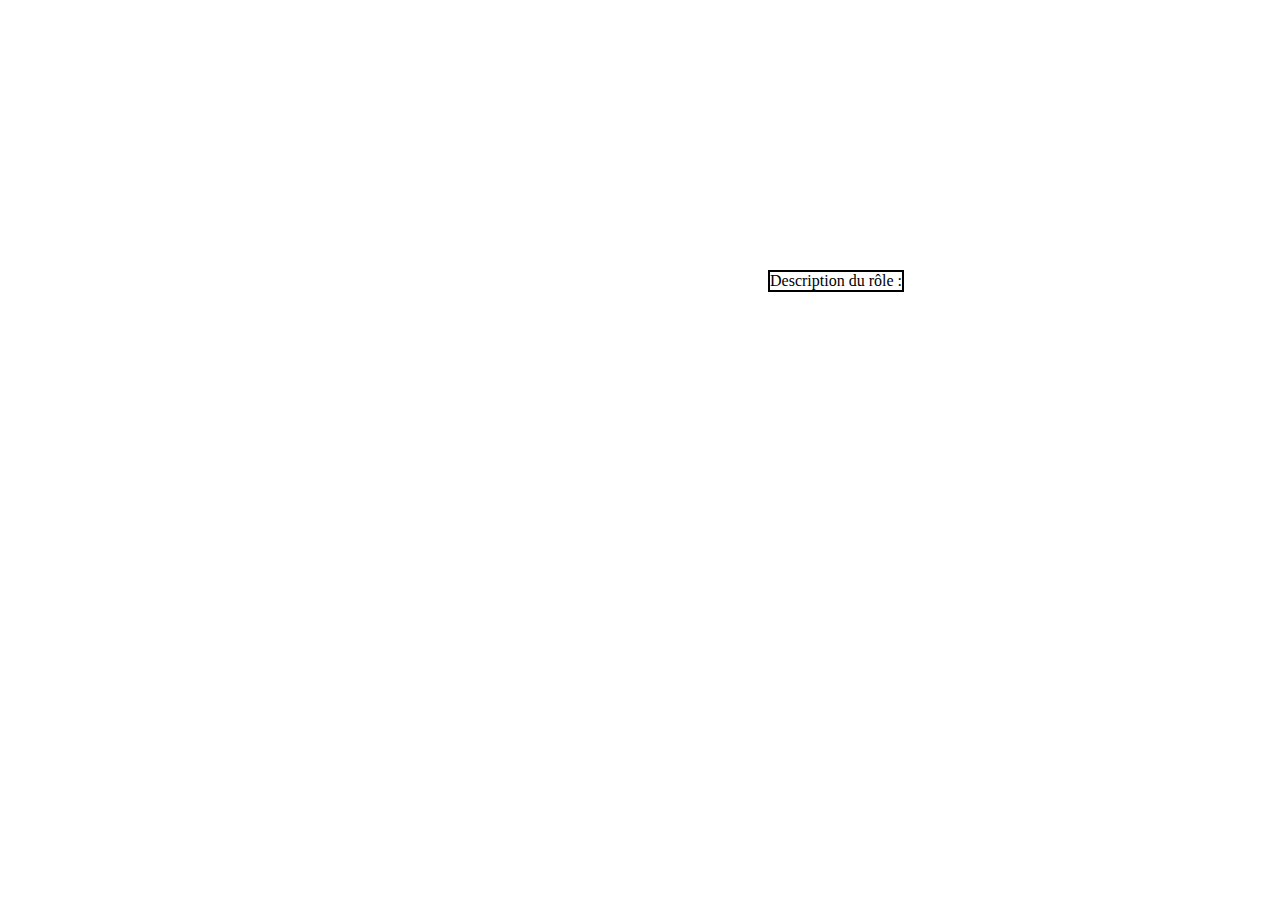
<file: LoupGarou/html/index.html>
<!DOCTYPE html>
<html lang="en">
<head>
  <meta charset="UTF-8">
  <meta http-equiv="X-UA-Compatible" content="IE=edge">
  <meta name="viewport" content="width=device-width, initial-scale=1.0">
  <link rel="shortcut icon" href="../img/Loup-Garou.png"/>
  <title>Loups-Garous</title>
  <link rel="stylesheet" href="../css/style.css">
  <script src="../js/action.js"></script>
</head>
<body>

  <div id=roles></div>
  <div id="description">Description du rôle : </div>
  
</body>
</html>
</file>
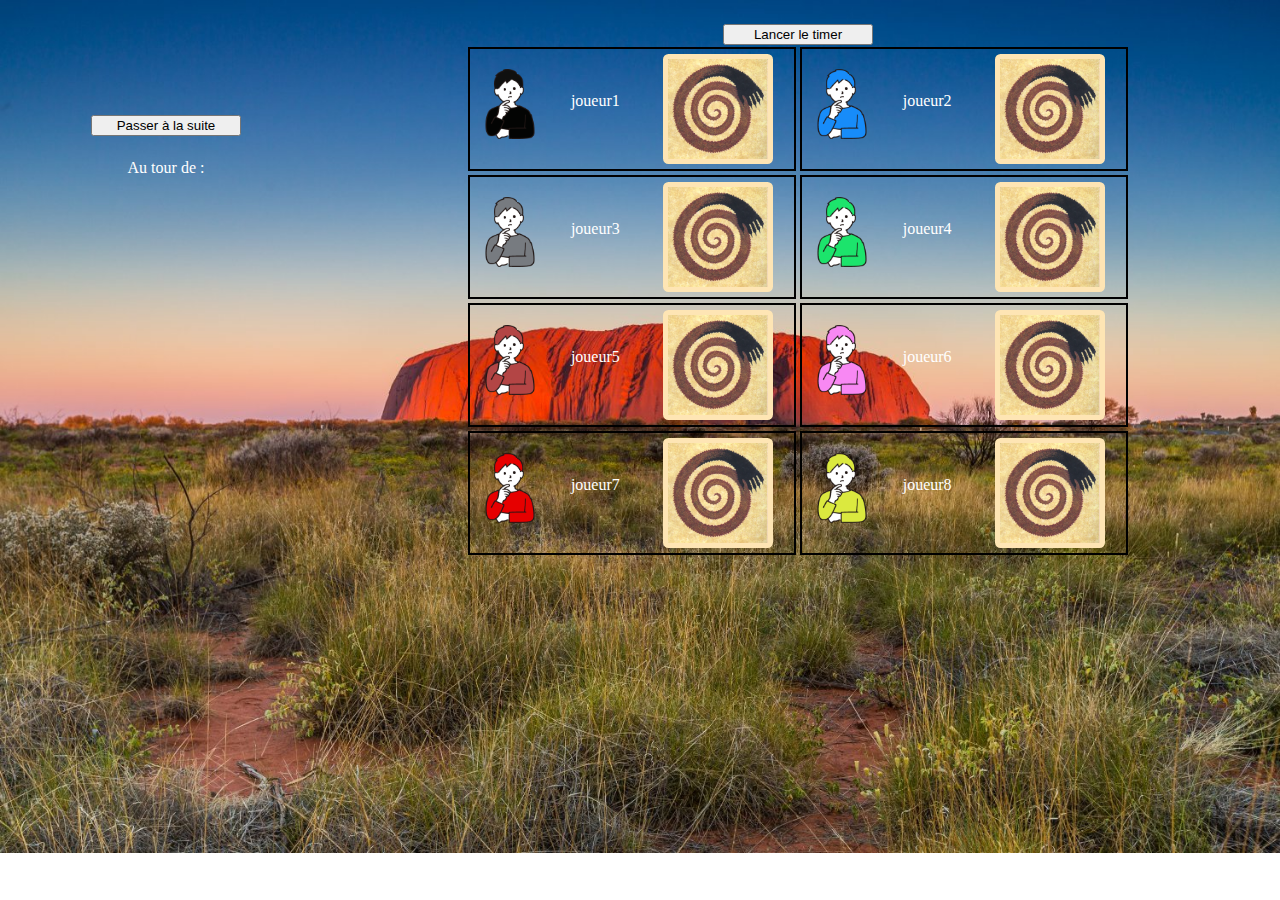
<file: LoupGarou/html/jeu.html>
<!DOCTYPE html>
<html lang="en">
<head>
    <meta charset="UTF-8">
    <meta http-equiv="X-UA-Compatible" content="IE=edge">
    <meta name="viewport" content="width=device-width, initial-scale=1.0">
    <link rel="shortcut icon" href="../img/Loup-Garou.png"/>
    <title>Loups-Garous</title>
    <link rel="stylesheet" href="../css/jeu.css">
  <script src="../js/jeu.js"></script>
</head>
<body>

    <div id="fond"></div>

    <button id="startBtn">Lancer le timer</button>
    <div id="timer"></div>

    <button id="suite">Passer à la suite</button>
    <p id="suiviScenario">Au tour de : <label id="txtScenario"></label></p>

    <div id="joueurs">
        <div class="joueur" id="j1"><img class="man" src="../img/man/black.png"><p class="nomJoueur">joueur1</p><img class="carte_dos" src="../img/dos.png"></div>
        <div class="joueur" id="j2"><img class="man" src="../img/man/blue.png"><p class="nomJoueur">joueur2</p><img class="carte_dos" src="../img/dos.png"></div>
        <div class="joueur" id="j3"><img class="man" src="../img/man/gray.png"><p class="nomJoueur">joueur3</p><img class="carte_dos" src="../img/dos.png"></div>
        <div class="joueur" id="j4"><img class="man" src="../img/man/green.png"><p class="nomJoueur">joueur4</p><img class="carte_dos" src="../img/dos.png"></div>
        <div class="joueur" id="j5"><img class="man" src="../img/man/marron.png"><p class="nomJoueur">joueur5</p><img class="carte_dos" src="../img/dos.png"></div>
        <div class="joueur" id="j6"><img class="man" src="../img/man/pink.png"><p class="nomJoueur">joueur6</p><img class="carte_dos" src="../img/dos.png"></div>
        <div class="joueur" id="j7"><img class="man" src="../img/man/red.png"><p class="nomJoueur">joueur7</p><img class="carte_dos" src="../img/dos.png"></div>
        <div class="joueur" id="j8"><img class="man" src="../img/man/yellow.png"><p class="nomJoueur">joueur8</p><img class="carte_dos" src="../img/dos.png"></div>
    </div>

    <div id="revelation">
        <p id="txtMort">Voici qui est mort pendant la Nuit : <label id="joueurMortNuit"></label></p>
        <p>il ou elle était <label id="roleMortNuit"></label></p>
    </div>

    <div id="revelationSorciere">
        <p id="txtMortSorciere">Voici celui ou celle qui va mourir : <label id="joueurMortSorciere"></label></p>
    </div>

    <div id="pouvoirSorciere">
        <p>La sorciere a décidé de sauver <label id="joueurSauveSorciere"></label></p>
        <p>La sorciere a décidé de tuer <label id="joueurTueSorciere"></label></p>
    </div>

    <div id="pouvoirSalvateur">
        <p>Le salvateur a décidé de garder <label id="joueurGardeSalvateur"></label></p>
    </div>

    <div id="elimination">
        <p id="texte_elimin">Voulez-vous vraiment éliminer <strong><label id="label_elimin"></label></strong> ?</p>
        <button id="annule_elimin">ANNULER</button>
        <button id="confirm_elimin">CONFIRMER</button>
    </div>

    
    

    </div>
    
</body>
</html>
</file>
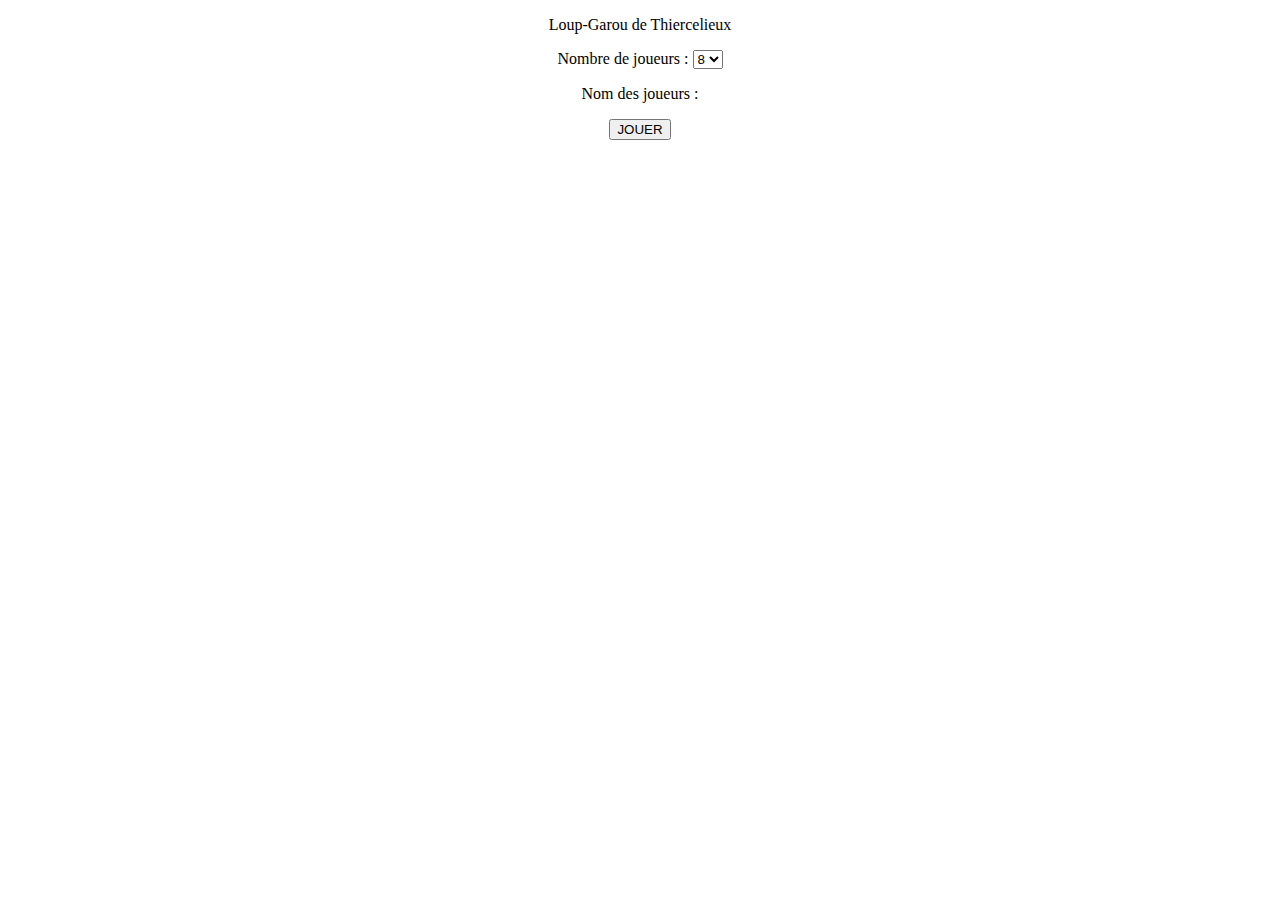
<file: LoupGarou/html/joueurs.html>
<!DOCTYPE html>
<html>
    <head>
        <title>Loup-Garou</title>
        <!-- <link rel="stylesheet" href="../css/web.css"> -->
        <!-- <link rel="icon" href="../images/icone.svg"> -->
        <meta name="description" content="Bienvenue dans le jeu du Loup-Garou !" charset="UTF-8">
    </head>
    <!-- <body background="fond_etoile.jpg"> -->
        <header class="degrade-horizontal" style="text-align:center; width:100%">
              <p>Loup-Garou de Thiercelieux</p>
        </header>
        <div id="accueil" style="text-align:center; width:100%">           
              <form method="post" id="formulaire">
                <p><label>Nombre de joueurs : <select name="select" id = 'nb_joueur' size="1">  
                  <option value="8">8</option>
                  <!-- <option value="9">9</option>
                  <option value="10">10</option>
                  <option value="11">11</option>
                  <option value="12">12</option>
                  <option value="13">13</option>
                  <option value="14">14</option>
                  <option value="15">15</option>
                  <option value="16">16</option>
                  <option value="17">17</option>
                  <option value="18">18</option>                  -->
              </select></p>
              </form>           
          </div>
          <div id="accueil" style="text-align:center; width:100%">           
              <form action="jeu.html" method="post" id="joueurs">
                <p>Nom des joueurs : </p>
                <ol id = 'noms'></ol>             
                <p><input type="submit" name="valider" value="JOUER" id = 'submit' onclick="window.location.href = 'jeu.html'"></p>
              </form>      
          </div>
          <div id = 'nb_joueur'></div>
          <script src="../js/joueurs.js" charset="utf-8"></script>
    </body>
</html>
</file>
<file: LoupGarou/css/style.css>
#roles {
    position: absolute;
    top: 10%;
    left: 5%;
    display: grid;
    grid-template-columns: repeat(2, 1fr);
    grid-template-rows: repeat(4, 1fr);

}

.carte {
    margin: 4px;
    border: solid black 5px;
    border-radius: 5%;
}

#description {
    position: absolute;
    top: 30%;
    left: 60%;
    border: solid black 2px;

}
</file>
<file: LoupGarou/css/jeu.css>
/* html, body {
    background-color: black; 
} */

body {
    display: grid;
    grid-template-columns: 25% 1fr;
    grid-template-rows: 10% 1fr 50%;
    place-items: center;

    background-image: url('../img/jour.jpg');
    background-size: cover;
    background-repeat: no-repeat;
    
}

/* 
#fond {
    position: absolute;
    width: 100%;
    height: 100%;

    background-image: url('../img/jour.jpg');
    background-size: cover;
    background-repeat: no-repeat;

} */

#joueurs {
    grid-column: 2;
    grid-row: 2 / 4;
    width: 70%;
    height: fit-content;

    display: grid;
    grid-template-columns: 1fr 1fr;
    grid-template-rows: repeat(4, 1fr);
}

.joueur {
    display: grid;
    grid-template-columns: 20% 35% 45%;

    margin: 2px;
    padding: 5px;
    border: solid black 2px;
    background-color: transparent;
}

.man {
    scale: 0.7;
    position: relative;
}

.nomJoueur {
    position: relative;
    top: 20%;
    left: 30%;
    color: white;
    
}

.carte_dos {
    position: relative;
    top: 50%;
    left: 50%;
    transform: translate(-50%,-50%);
    border: solid #FEE5B4 5px;
    border-radius: 5%;

}



/* Elimination le jour */
#elimination {
    visibility: hidden;
    position: absolute;
    top: 50%;
    left: 50%;
    transform: translate(-50%,-50%);
    width: 100%;
    height: 100%;

    background: url('../img/fond.png');
    background-repeat: no-repeat;
    background-size: cover;

}
#texte_elimin {
    display: inline;
    position: absolute;
    top: 40%;
    left: 50%;
    transform: translate(-50%,-50%);
    color: white;
}
#annule_elimin {
    position: absolute;
    top: 60%;
    left: 40%;
    transform: translate(-50%,-50%);
    
}
#confirm_elimin {
    position: absolute;
    top: 60%;
    left: 60%;
    transform: translate(-50%,-50%);
}

/* Timer */

#startBtn {
    position: relative;
    width: 70%;
    max-width: 150px;
    height: fit-content;
}

#timer {
    position: absolute;
    top: 8%;
    left: 10%;
    width: 50px;
    height: 20px;
    font-size: 24px;
    font-weight: bold;
    margin-top: 10px;
    color: white;
  }

/* Suite */
#suite {
    grid-row: 2;
    grid-column: 1;
    position: relative;
    top: -20%;
    left: 0%;

    width: 60%;
    max-width: 150px;
    height: fit-content;
    
}

#suiviScenario {
    color: white;
    grid-row: 2;
    grid-column: 1;
    position: relative;
}

#revelation {
    visibility: hidden;
    color: white;
    text-align: center;
    grid-row: 3;
    grid-column: 1;
}

#pouvoirSorciere, #pouvoirSalvateur {
    visibility: hidden;
    z-index: 0;
    position: absolute;
    top: 70%;
    left: 4%;
    color: white;
}

#revelationSorciere {
    visibility: hidden;
    text-align: center;
    color: white;
    grid-row: 3;
    grid-column: 1;

}

.selectedGentil {
    border: 2px solid green;
}

.selectedMechant {
    border: 2px solid red;
}
</file>
